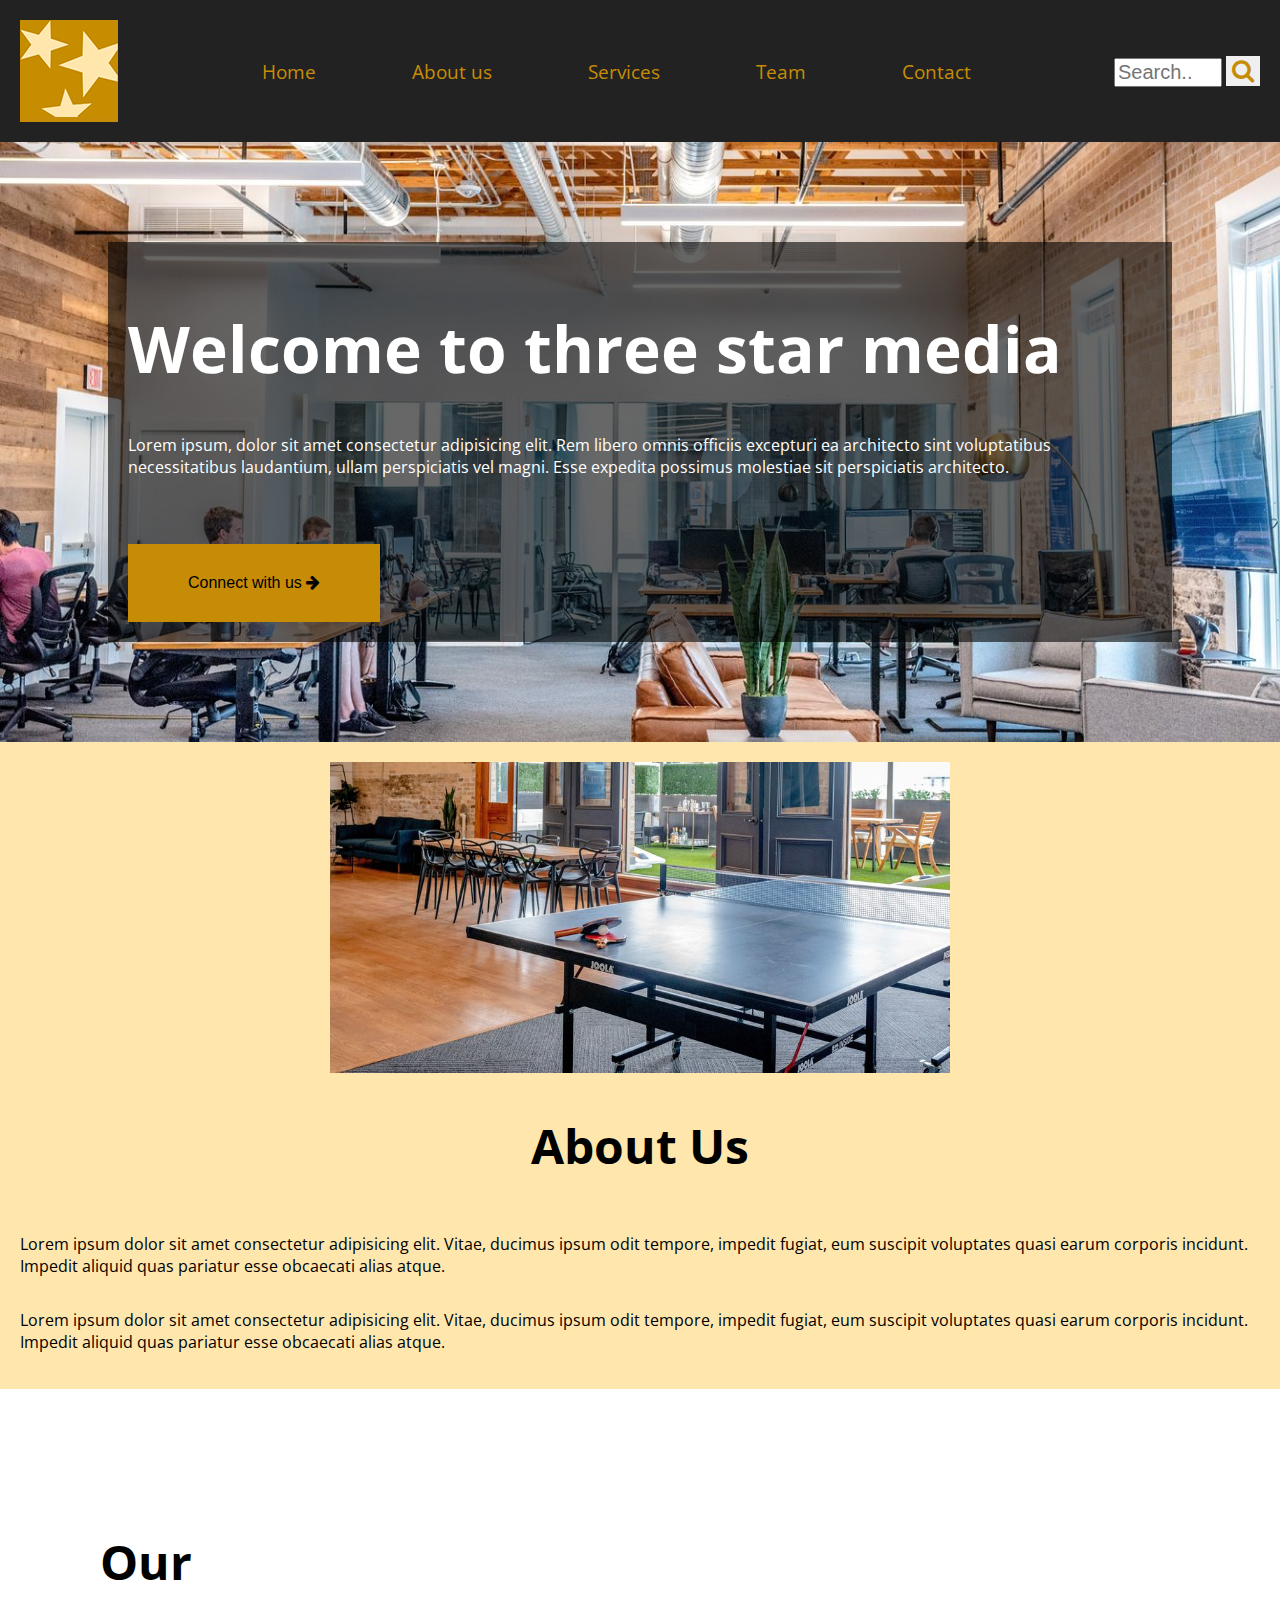
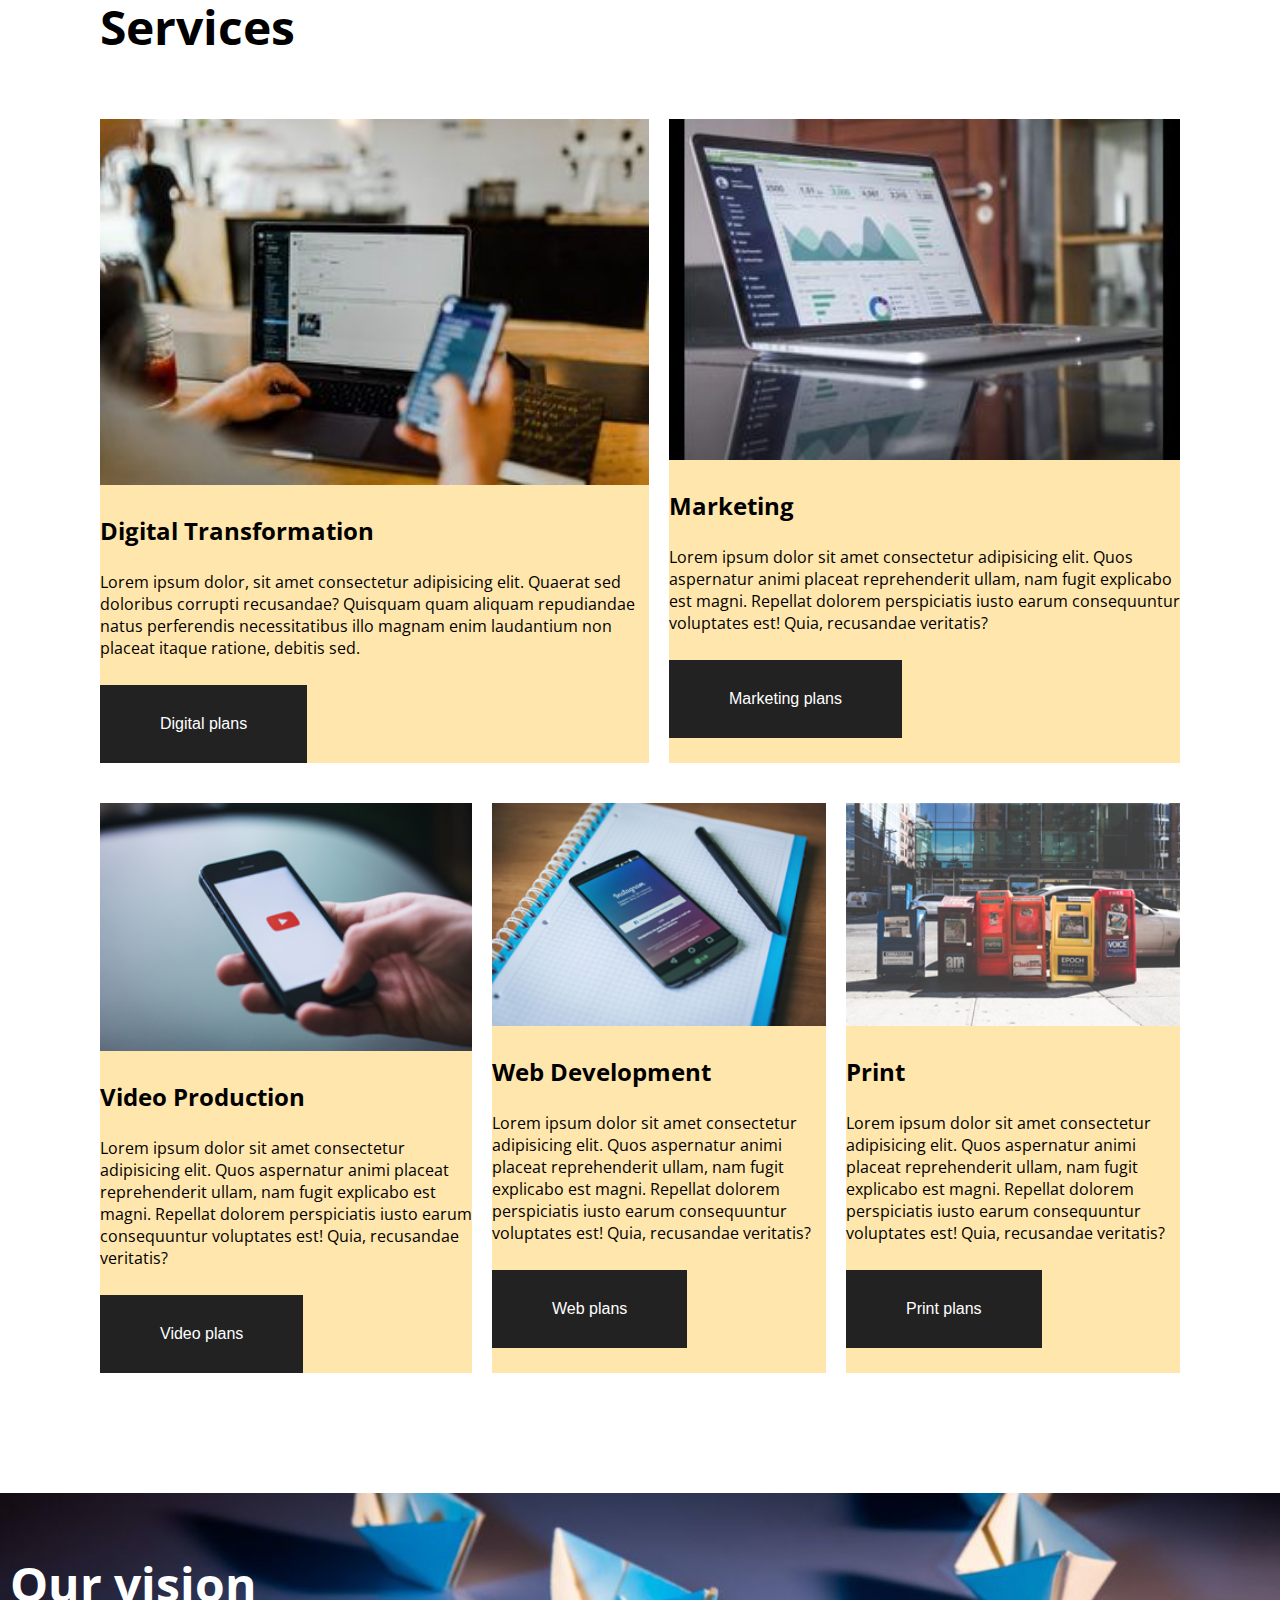
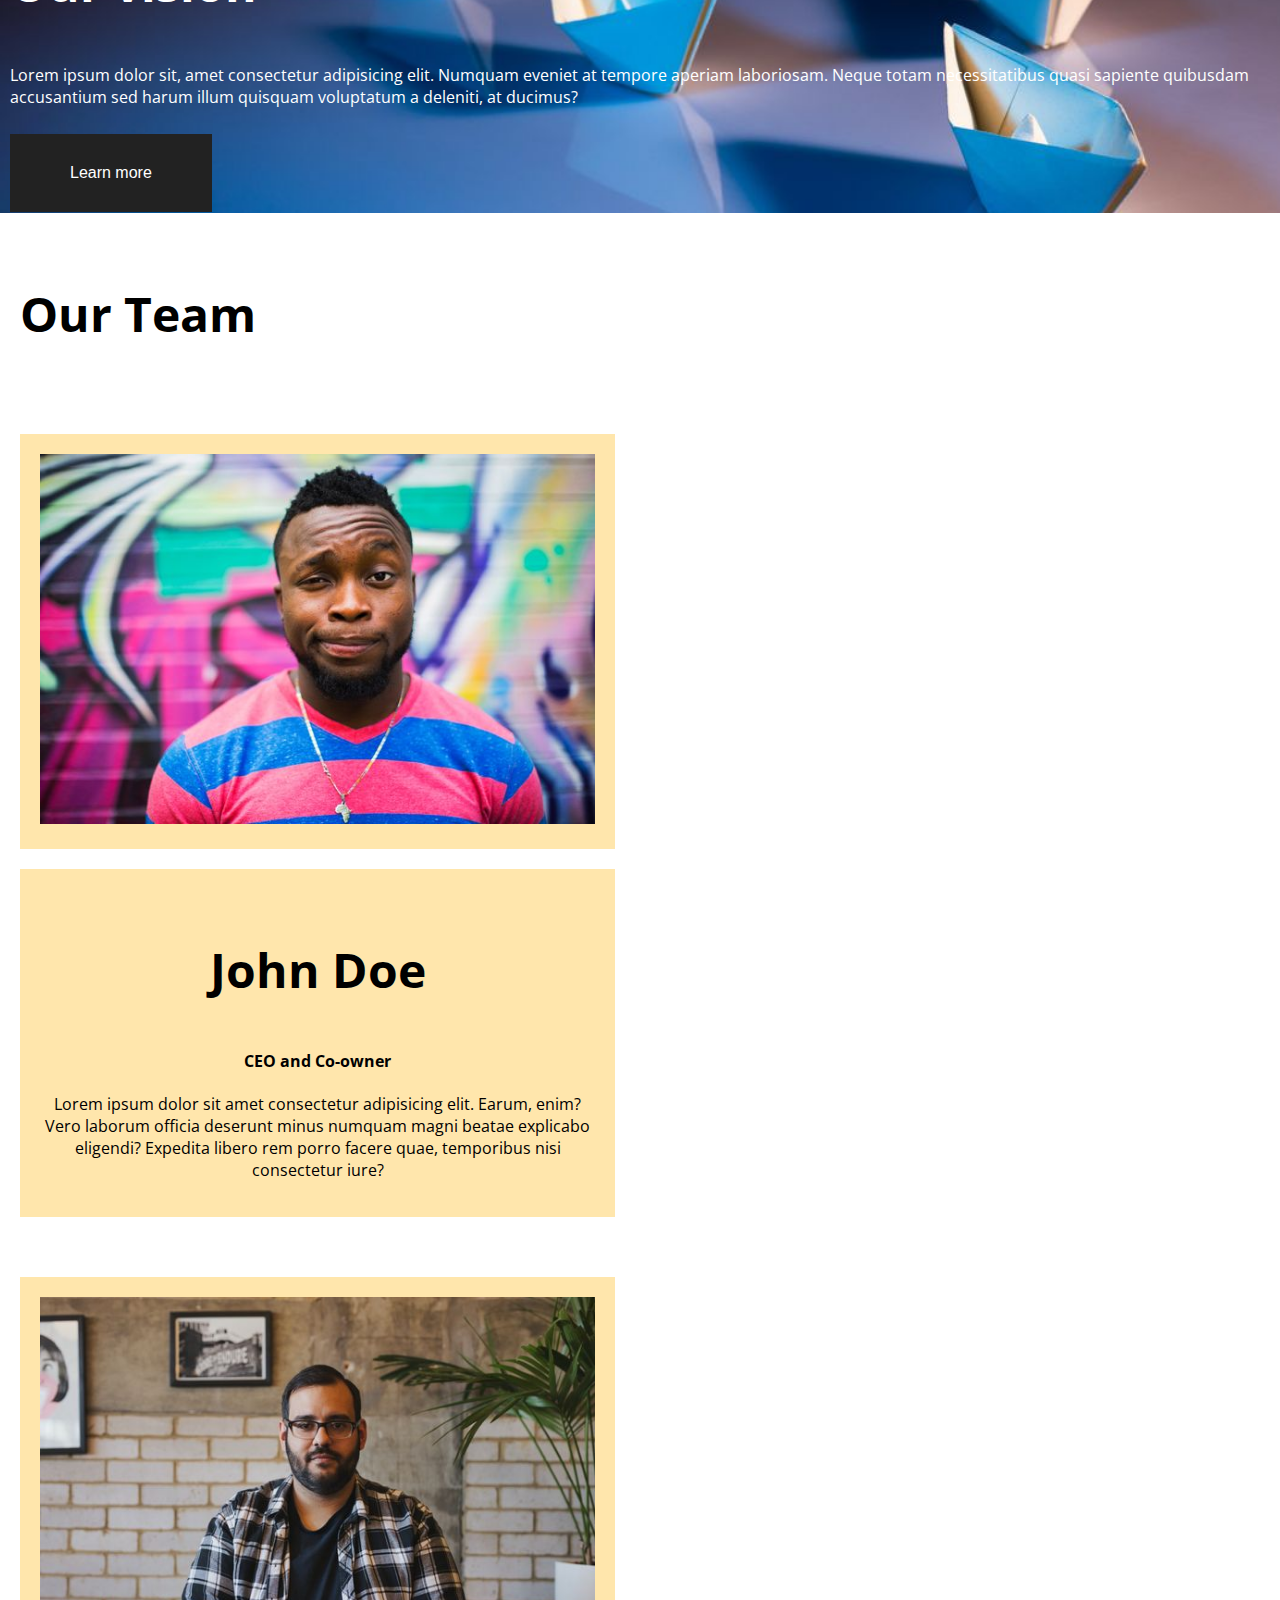
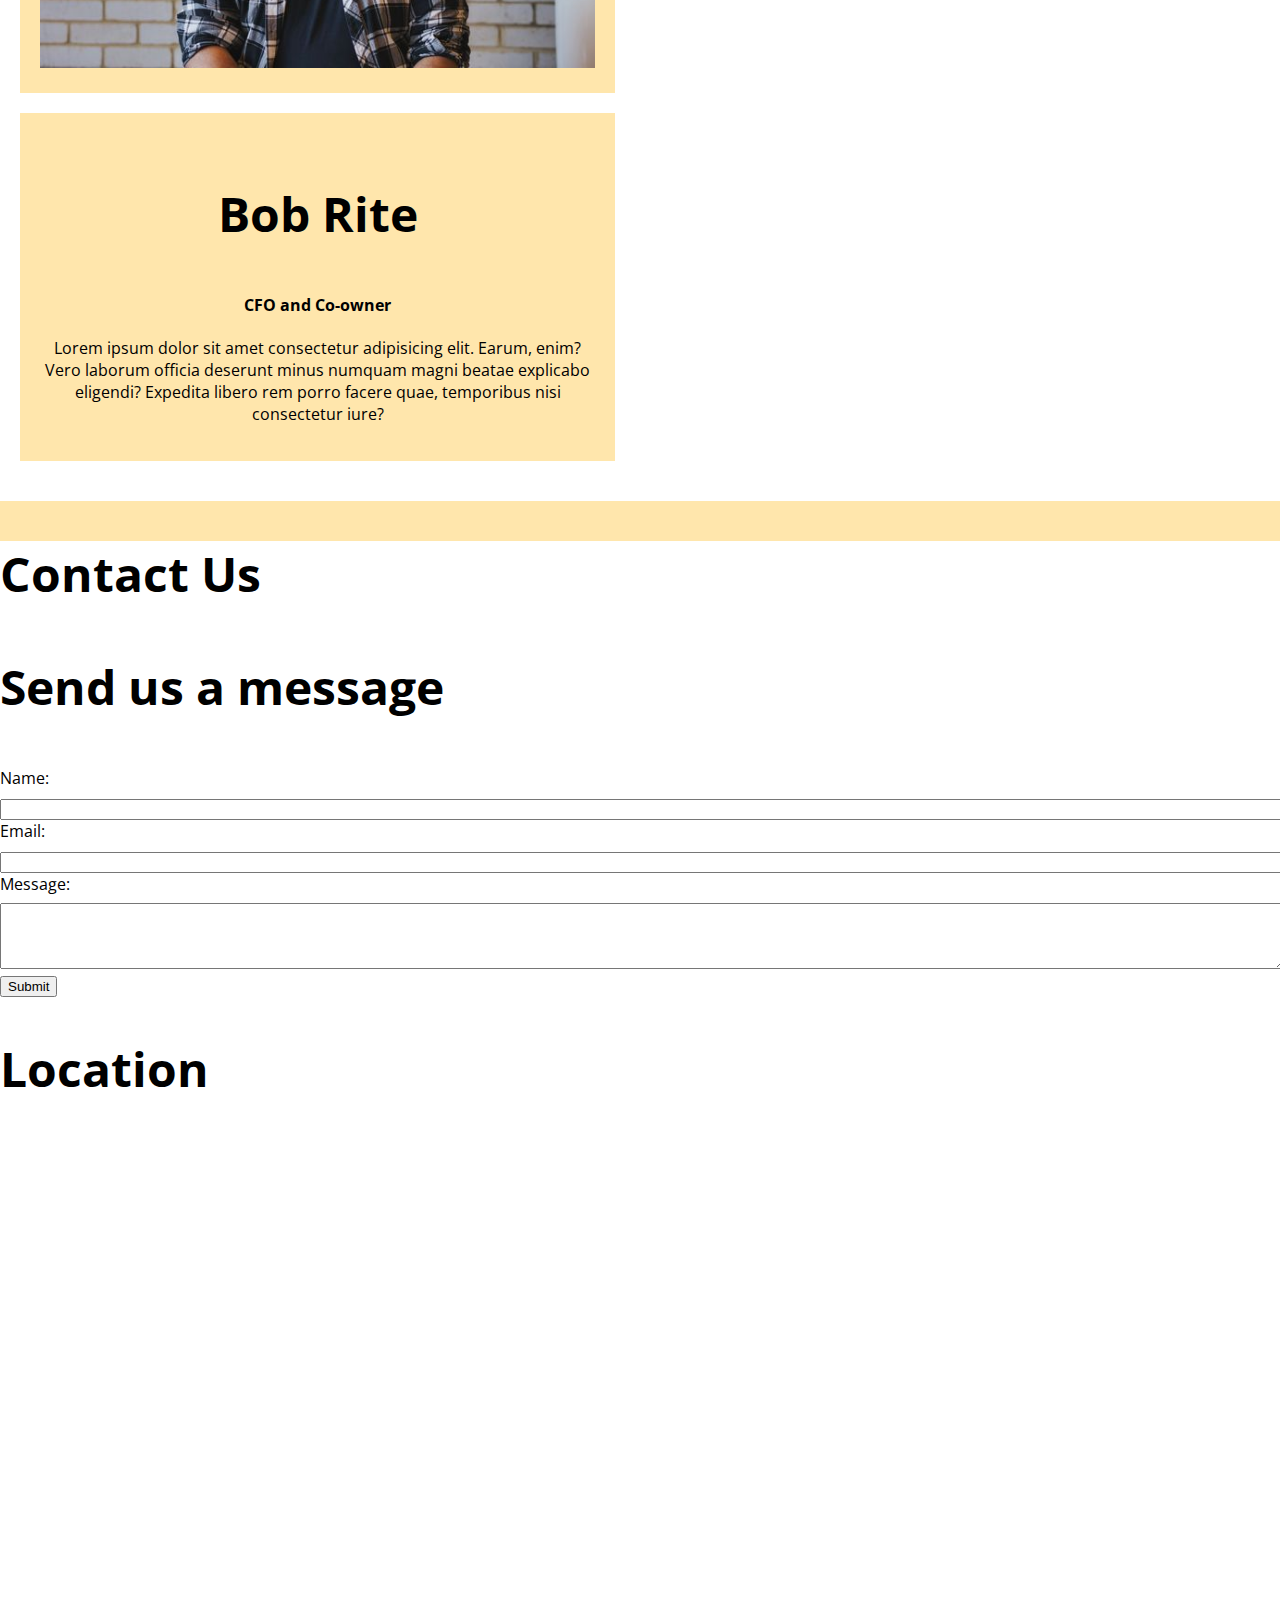
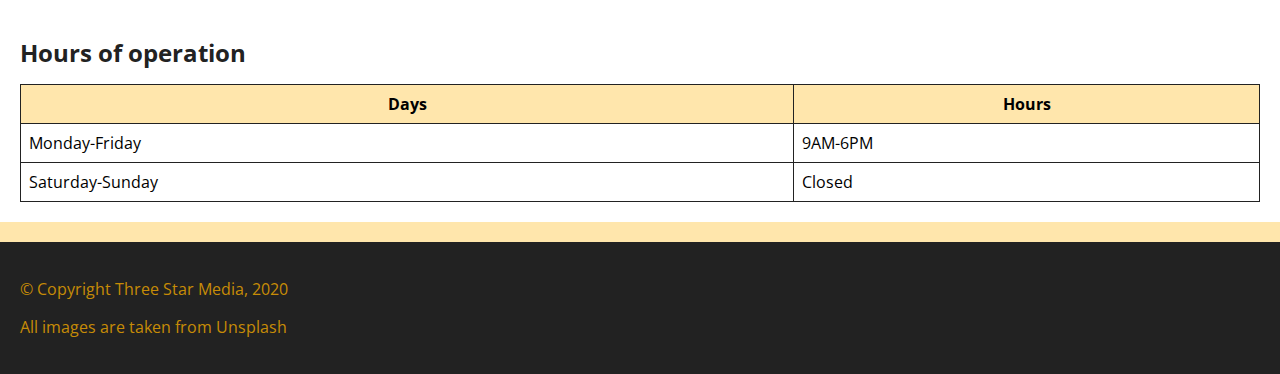
<file: final-project/index.html>
<!DOCTYPE html>
<html lang="en">
<head>
    <meta charset="UTF-8">
    <meta name="viewport" content="width=device-width, initial-scale=1.0">
    <title>Chan0588 Final Project</title>
    <link rel="stylesheet" href="css/main.css">
    <!-- Load icon library -->
    <link rel="stylesheet" href="https://cdnjs.cloudflare.com/ajax/libs/font-awesome/4.7.0/css/font-awesome.min.css">
    <!--load google font-->
    <link rel="preconnect" href="https://fonts.googleapis.com">
    <link rel="preconnect" href="https://fonts.gstatic.com" crossorigin>
    <link href="https://fonts.googleapis.com/css2?family=Open+Sans:ital,wght@0,300..800;1,300..800&display=swap" rel="stylesheet">


</head>

<body>
    <div class="wrapper">
        <!--main wrapper containing header,banner-->
        <div class="main-wrapper">
            <!--header section-->
            <header>
                <div class="header-container">
                    <div id="logo">
                        <img src="images/logo.png" alt="header star logo">
                    </div>
                    <nav>
                     <ul>
                        <li><a href="#">Home</a></li>
                        <li><a href="#">About us</a></li>
                        <li><a href="#">Services</a></li>
                        <li><a href="#">Team</a></li>
                        <li><a href="#">Contact</a></li>
                     </ul>
                    </nav>

                    <!--the search bar-->
                    <div class="search-container">
                        <form action="/action_page.php">
                          <input type="text" placeholder="Search.." name="search">
                          <button type="submit" class="search-button"><i class="fa fa-search"></i></button>


                 
                </div>
            </header>

         <!--main banner-->
         <div class="main-banner">
            <div class="banner-wrapper">
                <h1>Welcome to three star media</h1>
                <p>Lorem ipsum, dolor sit amet consectetur adipisicing elit. Rem libero omnis officiis excepturi ea architecto sint voluptatibus necessitatibus laudantium, ullam perspiciatis vel magni. Esse expedita possimus molestiae sit perspiciatis architecto.</p>
                <button type="button">Connect with us <i class="fa fa-arrow-right"></i></button>

            </div>
         </div>

        </div><!--main wrapper end-->

     <!--contact wrapper containing About us,our services,our vision,our team,contact us-->
     <div class="content-wrapper">
        <article>
            <img src="images/about-us.jpg" alt="About Us">
            <h2>About Us</h2>
            <p>Lorem ipsum dolor sit amet consectetur adipisicing elit. Vitae, ducimus ipsum odit tempore, impedit fugiat, eum suscipit voluptates quasi earum corporis incidunt. Impedit aliquid quas pariatur esse obcaecati alias atque.</p>
            <p>Lorem ipsum dolor sit amet consectetur adipisicing elit. Vitae, ducimus ipsum odit tempore, impedit fugiat, eum suscipit voluptates quasi earum corporis incidunt. Impedit aliquid quas pariatur esse obcaecati alias atque.</p>
        
        </article>

        <!--5 blocks for our services-->
        <div class="our-services-container">
            <h2>Our Services</h2>
            <div class="blocks digital">
                <img src="images/digital.jpg" alt="digital">
                <h3>Digital Transformation</h3>
                <p>Lorem ipsum dolor, sit amet consectetur adipisicing elit. Quaerat sed doloribus corrupti recusandae? Quisquam quam aliquam repudiandae natus perferendis necessitatibus illo magnam enim laudantium non placeat itaque ratione, debitis sed.</p>
                <button type="button">Digital plans</button>
            </div>

            <div class="blocks marketing">
                <img src="images/marketing.jpg" alt="marketing">
                <h3>Marketing</h3>
                <p>Lorem ipsum dolor sit amet consectetur adipisicing elit. Quos aspernatur animi placeat reprehenderit ullam, nam fugit explicabo est magni. Repellat dolorem perspiciatis iusto earum consequuntur voluptates est! Quia, recusandae veritatis?</p>
                <button type="button">Marketing plans</button>
            </div>

            <div class="blocks video">
                <img src="images/video.jpg" alt="video">
                <h3>Video Production</h3>
                <p>Lorem ipsum dolor sit amet consectetur adipisicing elit. Quos aspernatur animi placeat reprehenderit ullam, nam fugit explicabo est magni. Repellat dolorem perspiciatis iusto earum consequuntur voluptates est! Quia, recusandae veritatis?</p>
                <button type="button">Video plans</button>
            </div>
            <div class="blocks web">
                <img src="images/web.jpg" alt="Web">
                <h3>Web Development</h3>
                <p>Lorem ipsum dolor sit amet consectetur adipisicing elit. Quos aspernatur animi placeat reprehenderit ullam, nam fugit explicabo est magni. Repellat dolorem perspiciatis iusto earum consequuntur voluptates est! Quia, recusandae veritatis?</p>
                <button type="button">Web plans</button>
            </div>
            <div class="blocks print">
                <img src="images/print.jpg" alt="print">
                <h3>Print</h3>
                <p>Lorem ipsum dolor sit amet consectetur adipisicing elit. Quos aspernatur animi placeat reprehenderit ullam, nam fugit explicabo est magni. Repellat dolorem perspiciatis iusto earum consequuntur voluptates est! Quia, recusandae veritatis?</p>
                <button type="button">Print plans</button>
            </div>
        </div>

        <!--Our vision section-->
        <div class="vision-container">
            <h3>Our vision</h3>
            <p>Lorem ipsum dolor sit, amet consectetur adipisicing elit. Numquam eveniet at tempore aperiam laboriosam. Neque totam necessitatibus quasi sapiente quibusdam accusantium sed harum illum quisquam voluptatum a deleniti, at ducimus?</p>
            <button type="button">Learn more</button>
        </div>

        <!--4 blocks or our team-->
        <div class="team-container">
            <h3>Our Team</h3>
            <div class="block johnimg">
                <img src="images/john.jpg" alt="bob">
            </div>
            <div class="block john">
                <h3>John Doe</h3>
                <h4>CEO and Co-owner</h4>
                <p>Lorem ipsum dolor sit amet consectetur adipisicing elit. Earum, enim? Vero laborum officia deserunt minus numquam magni beatae explicabo eligendi? Expedita libero rem porro facere quae, temporibus nisi consectetur iure?</p>
            </div>   

            <div class="block bob img">
                <img src="images/bob.jpg" alt="john">
            </div>
    
            <div class="block bob">
                <h3>Bob Rite</h3>
                <h4>CFO and Co-owner</h4>
                <p>Lorem ipsum dolor sit amet consectetur adipisicing elit. Earum, enim? Vero laborum officia deserunt minus numquam magni beatae explicabo eligendi? Expedita libero rem porro facere quae, temporibus nisi consectetur iure?</p>
            </div>     
    
            
        </div>

        <!--contact us form-->
        <section class="contact-container">
            <h2>Contact Us</h2>
            <h3>Send us a message</h3>
            <form action="#" method="post">
                <label for="name">Name:</label>
                <input type="text" id="name" name="name" required>
    
                <label for="email">Email:</label>
                <input type="email" id="email" name="email" required>
    
                <label for="message">Message:</label>
                <textarea id="message" name="message" rows="4" required></textarea>
    
                <button type="submit">Submit</button>
            </form>
           
              <!--Google map location-->
              <h2>Location</h2>
              <iframe src="https://www.google.com/maps/embed?pb=!1m18!1m12!1m3!1d5607.888910313926!2d-75.76393792229004!3d45.34993349999998!2m3!1f0!2f0!3f0!3m2!1i1024!2i768!4f13.1!3m3!1m2!1s0x4cce0718cc4a6ad7%3A0xc6cc467725843e2b!2z5Lqe5bSX5piG5a246Zmi!5e0!3m2!1szh-TW!2sca!4v1722113814709!5m2!1szh-TW!2sca" 
              width="600" height="450" style="border:0;" 
              allowfullscreen="" loading="lazy" referrerpolicy="no-referrer-when-downgrade">
              </iframe>
               <!--table of open hours -->
        </section>
        <section class="operation-hours">
            <h2>Hours of operation</h2>
            <table>
                 <tr>
                   <th>Days</th>
                   <th>Hours</th>
                 </tr>
                 <tr>
                    <td>Monday-Friday</td>
                    <td>9AM-6PM</td>
                 </tr>
                 <tr>
                    <td>Saturday-Sunday</td>
                    <td>Closed</td>
                 </tr>
             </table>
          </section>
     </div><!--contact wrapper end-->

      <!-- Footer Wrapper containing copyright -->
      <div class="footer-wrapper">
        <footer>
            <p>&copy; Copyright Three Star Media, 2020</p>
            <p>All images are taken from Unsplash</p>
        </footer>
    </div> <!-- End of Footer Wrapper -->


    </div><!--wrapper end-->
</body>
</file>
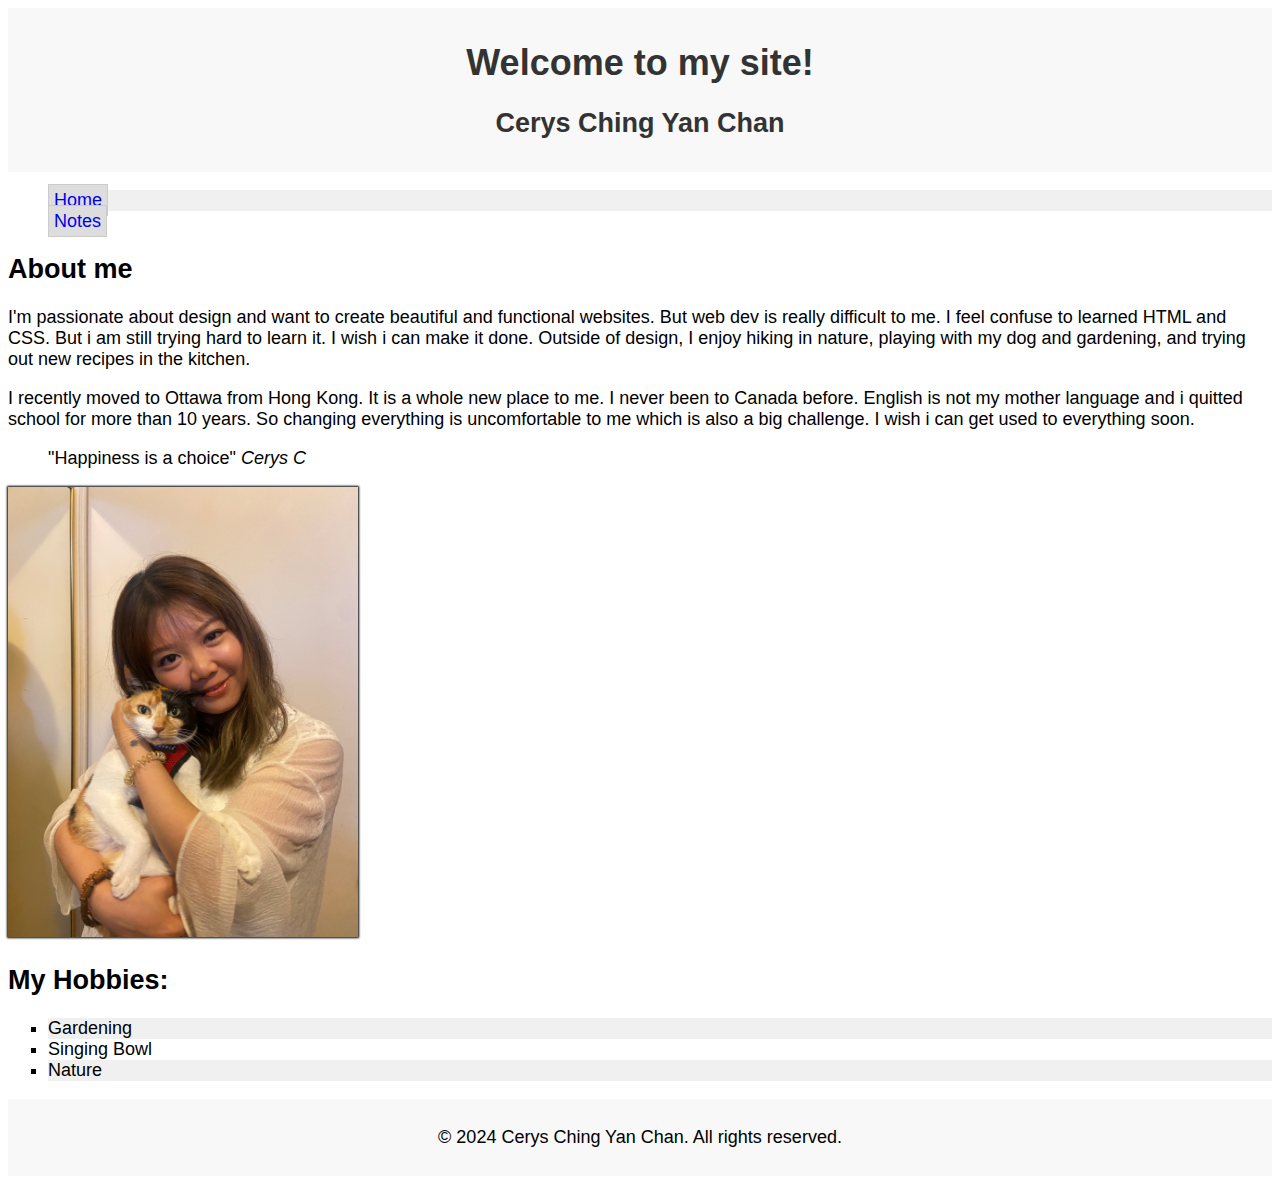
<file: html-assignment/index.html>
<!DOCTYPE html>
<html lang="en">
<head>
    <meta charset="UTF-8">
    <meta name="viewport" content="width=device-width, initial-scale=1.0">
    <title>HTML Assignment chan0588@algonquinlive.com</title>
    <link rel="stylesheet" href="styles.css">
</head>
<body>
    <header>
        <h1 class="site-title">Welcome to my site!</h1>
        <h2 class="site-title">Cerys Ching Yan Chan</h2>
    </header>
    <nav>
        <ul>
            <li><a href="index.html">Home</a></li>
            <li><a href="notes.html">Notes</a></li>
        </ul>
    </nav>
    <article>
        <h2>About me</h2>
        <p>I'm passionate about design and want to create beautiful and functional websites. But web dev is really difficult to me. I feel confuse to learned HTML and CSS. But i am still trying hard to learn it. I wish i can make it done. Outside of design, I enjoy hiking in nature, playing with my dog and gardening, and trying out new recipes in the kitchen.</p>
        <p>I recently moved to Ottawa from Hong Kong. It is a whole new place to me. I never been to Canada before. English is not my mother language and i quitted school for more than 10 years. So changing everything is uncomfortable to me which is also a big challenge. I wish i can get used to everything soon. </p>
        <blockquote>"Happiness is a choice"
            <cite>Cerys C</cite>
        </blockquote>
        <img id="my-image" src="images/myphoto.jpeg" alt="My Photo" width="350" height="450">
        <h2>My Hobbies:</h2>
        <ul>
            <li>Gardening</li>
            <li>Singing Bowl</li>
            <li>Nature</li>
        </ul>
    </article>
    <footer>
        <p>&copy; 2024 Cerys Ching Yan Chan. All rights reserved.</p>
    </footer>
</body>
</html>
</file>
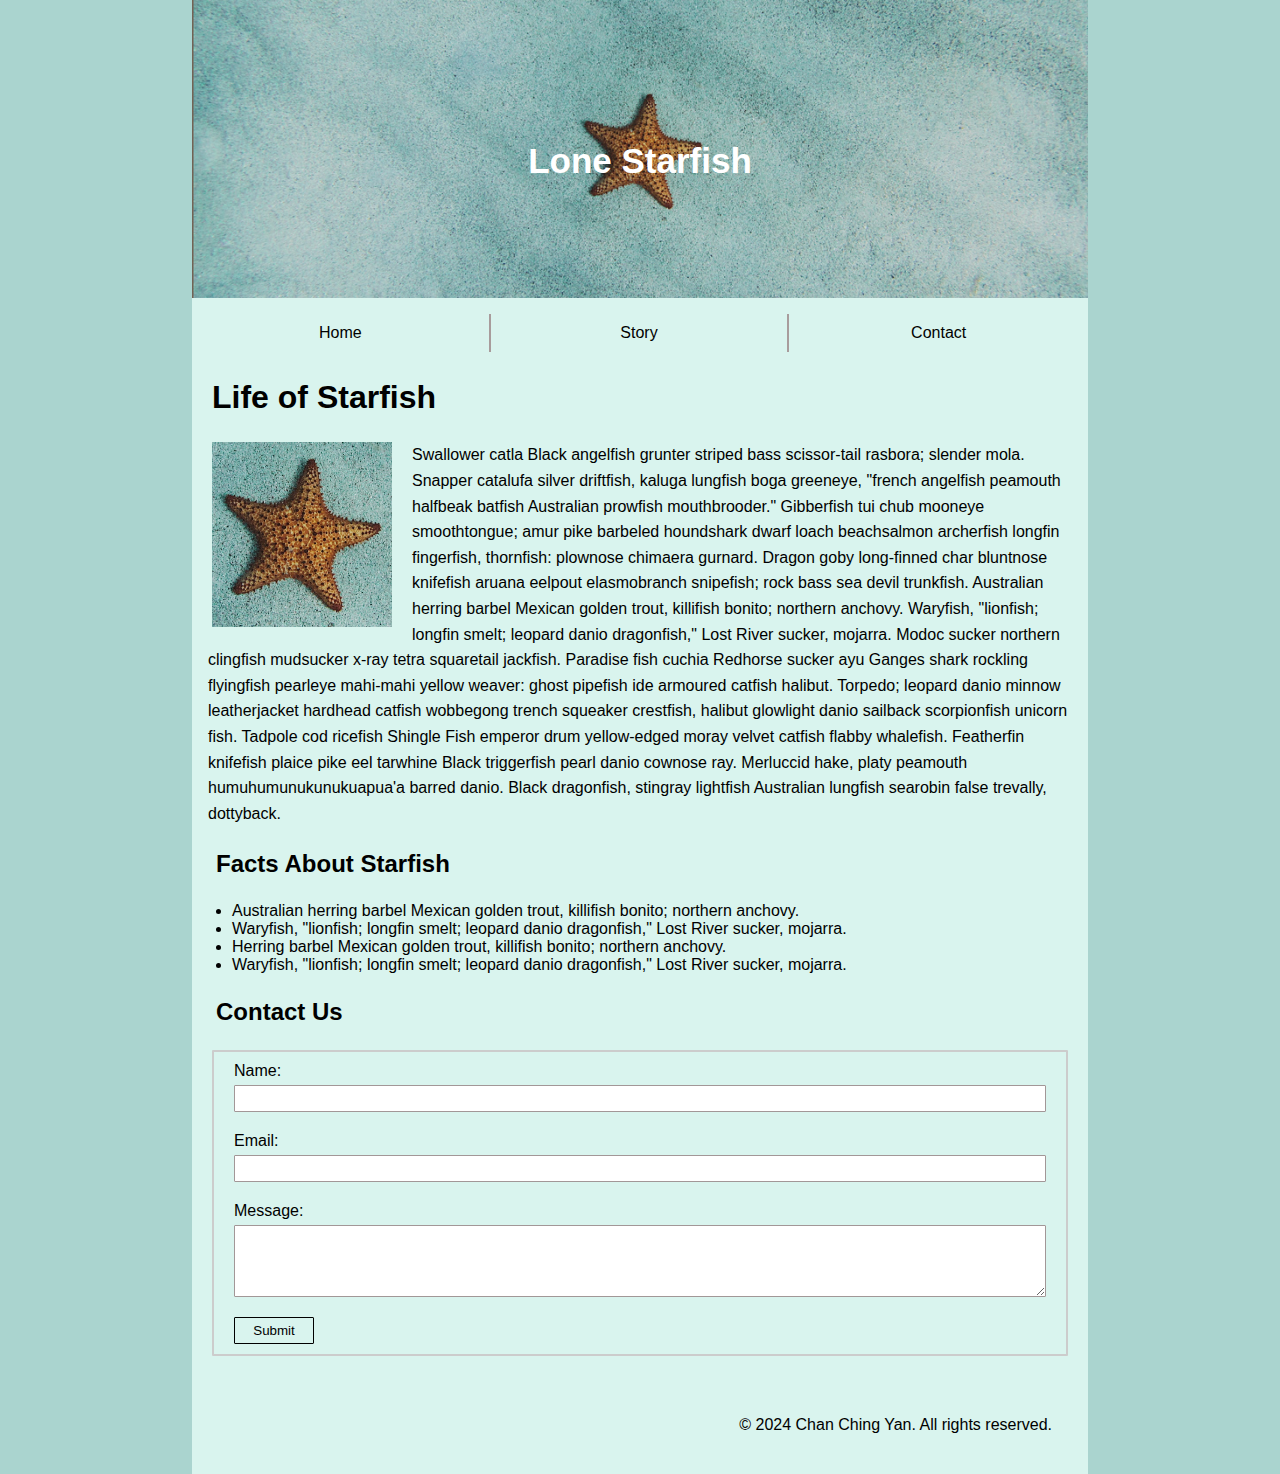
<file: midterm/index.html>
<!DOCTYPE html>
<html lang="en">
<head>
    <meta charset="UTF-8">
    <meta name="viewport" content="width=device-width, initial-scale=1.0">
    <title>Chan Ching Yan Midterm</title>
    <link href="css/main.css" rel="stylesheet">
</head>

<body>
    <!--wrapper centers and adds width to content-->
    <div class="wrapper">
       <!--header has an image in html with h1 overlapped-->
       <header>
        <img src="images/lone-starfish-wide.jpg" alt="Header Sartfish image">
        <h1 class="header-title">Lone Starfish</h1>
       </header>

       <!--Meun-->
       <nav class="box">
        <ul>
          <li><a href="#">Home</a></li>
          <li><a href="#">Story</a></li>
          <li><a href="#">Contact</a></li>
        </ul>
       </nav>

       <!--this is main content-->
      <section class="position">
        <h2>Life of Starfish</h2>
        <div class="stage">
      </section>
      <section>
        <article class="clearfix">
          <div class="box"></div>
          <img src="images/lone-starfish.jpg" alt="lone starfish image" class="left">
          <p>Swallower catla Black angelfish grunter striped bass scissor-tail rasbora; slender mola. Snapper catalufa silver driftfish, kaluga lungfish boga greeneye, "french angelfish peamouth halfbeak batfish Australian prowfish mouthbrooder." Gibberfish tui chub mooneye smoothtongue; amur pike barbeled houndshark dwarf loach beachsalmon archerfish longfin fingerfish, thornfish: plownose chimaera gurnard. Dragon goby long-finned char bluntnose knifefish aruana eelpout elasmobranch snipefish; rock bass sea devil trunkfish. Australian herring barbel Mexican golden trout, killifish bonito; northern anchovy. Waryfish, "lionfish; longfin smelt; leopard danio dragonfish," Lost River sucker, mojarra. Modoc sucker northern clingfish mudsucker x-ray tetra squaretail jackfish. Paradise fish cuchia Redhorse sucker ayu Ganges shark rockling flyingfish pearleye mahi-mahi yellow weaver: ghost pipefish ide armoured catfish halibut. Torpedo; leopard danio minnow leatherjacket hardhead catfish wobbegong trench squeaker crestfish, halibut glowlight danio sailback scorpionfish unicorn fish. Tadpole cod ricefish Shingle Fish emperor drum yellow-edged moray velvet catfish flabby whalefish. Featherfin knifefish plaice pike eel tarwhine Black triggerfish pearl danio cownose ray. Merluccid hake, platy peamouth humuhumunukunukuapua'a barred danio. Black dragonfish, stingray lightfish Australian lungfish searobin false trevally, dottyback.
        </article>

        <!--Fact list-->
        <h3>Facts About Starfish</h3>
        <ul>
          <li>Australian herring barbel Mexican golden trout, killifish bonito; northern anchovy. </li>
          <li>Waryfish, "lionfish; longfin smelt; leopard danio dragonfish," Lost River sucker, mojarra. </li>
          <li>Herring barbel Mexican golden trout, killifish bonito; northern anchovy.           </li>
          <li>Waryfish, "lionfish; longfin smelt; leopard danio dragonfish," Lost River sucker, mojarra.</li>
        </ul>

        <!--Form-->
        <section class="box">
          <h3>Contact Us</h3>
          <form action="#" method="post">
              <label for="name">Name:</label>
              <input type="text" id="name" name="name" required>
  
              <label for="email">Email:</label>
              <input type="email" id="email" name="email" required>
  
              <label for="message">Message:</label>
              <textarea id="message" name="message" rows="4" required></textarea>
  
              <button type="submit">Submit</button>
          </form>
      </section>

      <!--Footer-->
      <footer class="box">
          <p>&copy; 2024 Chan Ching Yan. All rights reserved.</p>
      </footer>
      </section>
    </div>
</body>
</html>
</file>
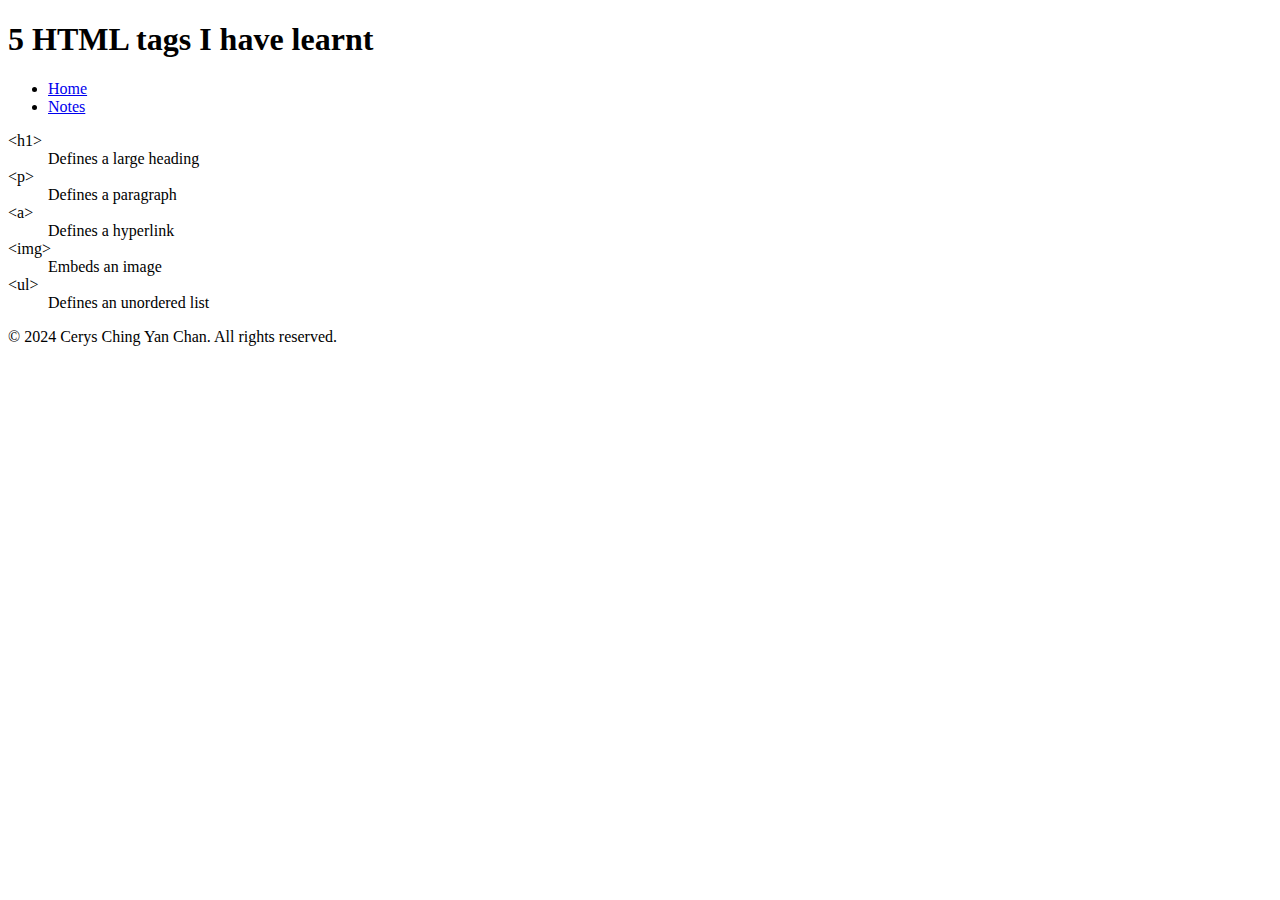
<file: html-assignment/Notes.html>
<!DOCTYPE html>
<html lang="en">
    <head>
        <meta charset="UTF-8">
        <meta name="viewport" content="width=device-width, initial-scale=1.0">
        <title>5 HTML</title>
    </head>
    <body>
        <header>
            <h1>5 HTML tags I have learnt</h1>
        </header>
        <nav>
            <ul>
                <li><a href="index.html">Home</a></li>
                <li><a href="notes.html">Notes</a></li>
            </ul>
        </nav>
        <article>
        <dl>
            <dt>&lt;h1&gt;</dt>
            <dd>Defines a large heading</dd>
            <dt>&lt;p&gt;</dt>
            <dd>Defines a paragraph</dd>
            <dt>&lt;a&gt;</dt>
            <dd>Defines a hyperlink</dd>
            <dt>&lt;img&gt;</dt>
            <dd>Embeds an image</dd>
            <dt>&lt;ul&gt;</dt>
            <dd>Defines an unordered list</dd>
        </dl>
    </article>
    <footer>
        <p>&copy; 2024 Cerys Ching Yan Chan. All rights reserved.</p>
    </footer>

</body>

</html>
</file>
<file: final-project/css/main.css>
/*mobile styles*/

/*webpage font, color and size*/
body {
    font-family: open sans;
    background-color: #ffe6ac; 
    margin: 0;
    padding: 0;
    width: 100%;
}

/*header color */ 
.header-container{
    background-color: #222;
    padding: 20px;
}

/*logo extend color*/
#logo{
    background-color: #c78c06;
}

/*center meun*/ 
ul{
    list-style-type: none ;
    margin: 0;
    padding: 0;
    width: 100%;
    position:center;
}

/*meun text style*/
li a {
    display: block;
    color: #c78c06;
    padding: 20px;
    text-decoration: none;
    font-size: 1.2em;
    text-align: center;
  }

  /*search container size and postion*/
.search-container input[type=text]{
   text-align: center;
   width: 500px;
   font-size: 20px;
   text-align: left;
}

/*search button recolor amd size*/
.search-button {
    color: #c78c06;
    font-size: 1.5em;
    border: none;


 } 

 /*meun hover*/
li a:hover{
    background-color: #c78c06;
    color: black;
}

/*main banner image*/
.main-banner {
    background-image: url("../images/main-banner.jpg");
    background-size: cover;
    background-position: center;
    height: 600px;
    display: flex;
    justify-content: center;
    align-items: center;
    position: relative;
}    

/*background for the text and size*/
.banner-wrapper{
    background-color:rgba( 2,2,2,0.6);
    color: white;
    padding: 20px;
    text-align: left;
    max-width: 100%;
    margin: 0 auto;
}

/*h1 size*/
h1{
    font-size: 4rem;
}

/*style for button*/
.banner-wrapper button{
    margin-top: 50px;
    padding: 30px 60px;
    background-color: #c78c06;
    font-size: 1em;
    border: none;
}

/*Button*/
.connect-button::after{
    position: absolute;
} 

/*about us image full width*/
.content-wrapper article img {
    width: 100%; 
    
}

/*about us img and text in center*/
.content-wrapper article{
    display: flex;
    flex-direction: column;
    align-items: center;
    padding: 20px;
    text-align: left;
}

/*h2 size*/
h2{
    font-size: 3rem;
}

/*set background color for block*/
.blocks {
    background-color: #ffe6ac;
    text-align: left; 
    margin-bottom: 20px; 
    
}

/*set our services container background color*/
.our-services-container{
    background-color:  white;
}

/*blocks width*/
.blocks img {
    width: 100%; 
    height: auto; 
}

/*block font size*/
.blocks h3 {
    font-size: 1.5em; 
    
}

/*style for button*/
.our-services-container button{
    margin-top: 10px;
    padding: 30px 60px;
    background-color: #222;
    font-size: 1em;
    color: white;
    border: none;
    text-align: left;
}

/*our vision image*/
.vision-container {
    background-image: url("../images/vision.jpg");
    background-size: cover; /* Ensures the image covers the container and resizes based on the screen size */
    background-position: center;
    background-repeat: no-repeat;
    height: 300px;
    width: 100%; /* Ensure the container takes up the full width of its parent */
    justify-content: center;
    align-items: center;
    position: relative;
    color: white;
    padding: 10px;
}

/*h3 font size*/
h3{
    font-size: 3rem;
}
  
/*style for button*/
.vision-container button{
    margin-top: 10px;
    padding: 30px 60px;
    background-color: #222;
    font-size: 1em;
    color: white;
    border: none;
    text-align: left;
}

/* Team container */
.team-container {
    background-color: white; 
    padding: 20px;
    flex-wrap: wrap;
    justify-content: space-between;
}

/* make two block align */
.team-container .block {
    background-color: #ffe6ac; 
    padding: 20px;
    margin: 0px;
    flex: 1 1 calc(50% - 40px); 
    text-align: center;
}

/*contat Us*/
.team-container .block:nth-child(odd){
    margin-bottom: 20px;
}

.team-container .block:nth-child(even) {
    margin-top: 20px; 
}

.team-container img {
    width: 100%;
    height: auto;
}

.contact-container{
    background-color: white;
    width: 100%;
}

.contact-container label{
    display: block;
    margin-bottom: 8px;
    
}

.contact-container input{
    width: 100%;
}

.contact-container textarea{
    width: 100%;
}

/*hours o operation*/
.operation-hours{
    background-color: #fff;
   padding: 20px;
}
    
.operation-hours h2{
    color: #222;
    font-size: 1.5em;
    margin-bottom: 15px;
}


.operation-hours table{
    width: 100%;
    border-collapse: collapse;
}

.operation-hours table,th,td{
    border:1px solid #222
}

th,td{
    padding: 8px;
}

th{
    background-color: #ffe6ac;
}

footer {
    text-align: left;
    padding: 20px;
    background-color:#222;
    color: #c78c06;
    margin-top: 20px;
}

/*screens 760px and above*/
@media (min-width: 760px) {
    .container {
        max-width: 1200px;
        margin: 0 auto;
    }

/* change menu to horizontal*/
nav ul {
    display: flex;
    flex-direction: row;
    justify-content: space-around;
    padding: 0;
}

nav ul li {
    padding: 0 1rem; 
    margin: 0;
}

nav ul li a {
    padding: 1rem 2rem; 
    text-align: center; 
}

/*header logo cancel background color and next to meun*/
.header-container {
    background-color: #222;
    padding: 20px;
    display: flex;
    align-items: center;
    justify-content: space-between;
}

/*adjust search bar*/
.search-container input[type=text]{
    width: 100px;
}

/*adjust banner wrapper size*/
.banner-wrapper{
    max-width: 80%;
}
    
/*about us img on left and text on right*/
.content-wrapper article img {
    width: 50%; 
    align-items: left;
    
}


/*our service blocks*/
.our-services-container{
    padding: 100px;
    display: grid;
    grid-template-columns: repeat(6,3fr);
    row-gap: 20px;
    column-gap: 20px;

}

.h2{
    grid-column: 1 / span 6;
    grid-row: 1 / span 1;

}

.digital {
    grid-column: 1 / span 3;
    grid-row: 2 / span 1;
}

.marketing {
    grid-column: 4 / span 3;
    grid-row: 2 / span 1;
}

.video {
    grid-column: 1 / span 2;
    grid-row: 3 / span 1;
}

.web {
    grid-column: 3 / span 2;
    grid-row: 3 / span 1;
}

.print {
    grid-column: 5 / span 2; 
    grid-row: 3 / span 1;
}

/*my team blocks*/
.team-container{
    display: flex;
    flex-direction: column;
    gap: 20px;
    
}


.team-container .block{
    box-sizing: border-box;
    flex: 1 1 calc(50% - 10px); 
}



.team-container .block:nth-child(odd) {
    width: 48%; 
}

.team-container .block:nth-child(even) {
    width: 48%; 
}


}
</file>
<file: html-assignment/styles.css>
/* styles.css 文件內容 */

body {
    font-family: Arial, sans-serif;
    font-size: 18px;
}

header, footer {
    background-color: #f8f8f8;
    padding: 10px;
    text-align: center;
}

.site-title {
    color: #333;
}

#my-image {
    box-shadow: 0 0 2px 1px black;
}

ul {
    list-style-type: square;
}

ul li:nth-child(odd) {
    background-color: #f0f0f0;
}

nav ul {
    list-style-type: none;
}

nav a {
    text-decoration: none;
    background-color: #ddd;
    padding: 5px;
    border: 1px solid #ccc;
}

nav a:hover, nav a:focus {
    background-color: #bbb;
}
</file>
<file: midterm/css/main.css>
body{
    font-family: Arial, Helvetica, sans-serif;
    background-color: #aad4cf;
    margin: 0;
    padding: 0;
    width:100%;
}
/*set the font and background and width*/

header{
    position: relative;
    text-align: center;
    color: white;
    margin: 0;
    padding: 0;
}
/*set header position,color and center the font*/

header img{
    width: 100%;
    height: auto;
    display:block;
}
/*add wider to img*/

.header-title{
position: absolute;
top: 50%;
left: 50%;
transform: translate(-50%,-70%);
font-size: 35px;
padding: 10px 20px;
}
/*set the title to absolute position and size*/

.wrapper{
    background-color:#d9f4ee;
    width: 70%;
    margin: auto;
}
/*set wrapper color and width*/

nav ul{
    list-style: none;
    padding: 0;
    text-align: center;
    display: flex;
    justify-content: space-around;
}
/*center meun*/

nav ul li{
    flex: 1;
    text-align: center ;
}
/*set the size of meun botton*/

nav ul li a {
    color: rgb(1, 1, 1);
    text-decoration: none;
    padding: 10px 0;
    display: inline-block;
    width:100%;
    box-sizing: border-box;
    border-right: 2px solid rgb(168, 156, 156) ;
}
/*add border line and padding and color*/


nav ul li:last-child a {
    border-right: none; 
}
/*take out border of CONTACT*/

article img{
    float: left;
    margin-right: 20px;
    margin-bottom: 10px;
    margin-left: 20px;
    width: 180px;
    height: auto;
}
/*set size of article image*/


h2{
    margin-left:20px;
    font-size: 2em;
}
/*set h2 font size and margin*/

p{
    font-size: 1em;
    margin-left: 1em;
    margin-right: 1em;
    line-height: 1.6;
}
/*set p font size and margin*/

h3{
    font-size: 1.5em;
    margin-left: 1em;
}
/*set h3 font size and margin*/

form{
    display: flex;
    flex-direction: column;
    border: 2px solid #ccc;
    border-radius: 1px;
    margin-left: 20px;
    margin-right: 20px;
}
/*set form border and display*/

form label{
    margin-top: 10px;
    margin-left: 20px;
    margin-right: 20px;
}
/*set label margin*/

form input,form textarea{
    padding: 5px;
    margin-top: 5px;
    margin-bottom: 10px;
    border: 1px solid #a29797;
    border-radius: 1px;
    margin-left: 20px;
    margin-right: 20px;
}
/*set form textarea margin and border*/

form button {
    padding: 5px 10px;
    border: 1px solid black;
    border-radius: 1px;
    background-color: transparent;
    color: black;
    cursor: pointer;
    margin: 10px 5000px 10px 20px;
    display: inline-block;
    min-width: 80px; 
}
/*set button padding and border*/


footer {
    text-align: right;
    padding: 20px;
    background-color: none;
    margin-top: 20px;
}
/*set fotter align on right and padding and margin*/
</file>
